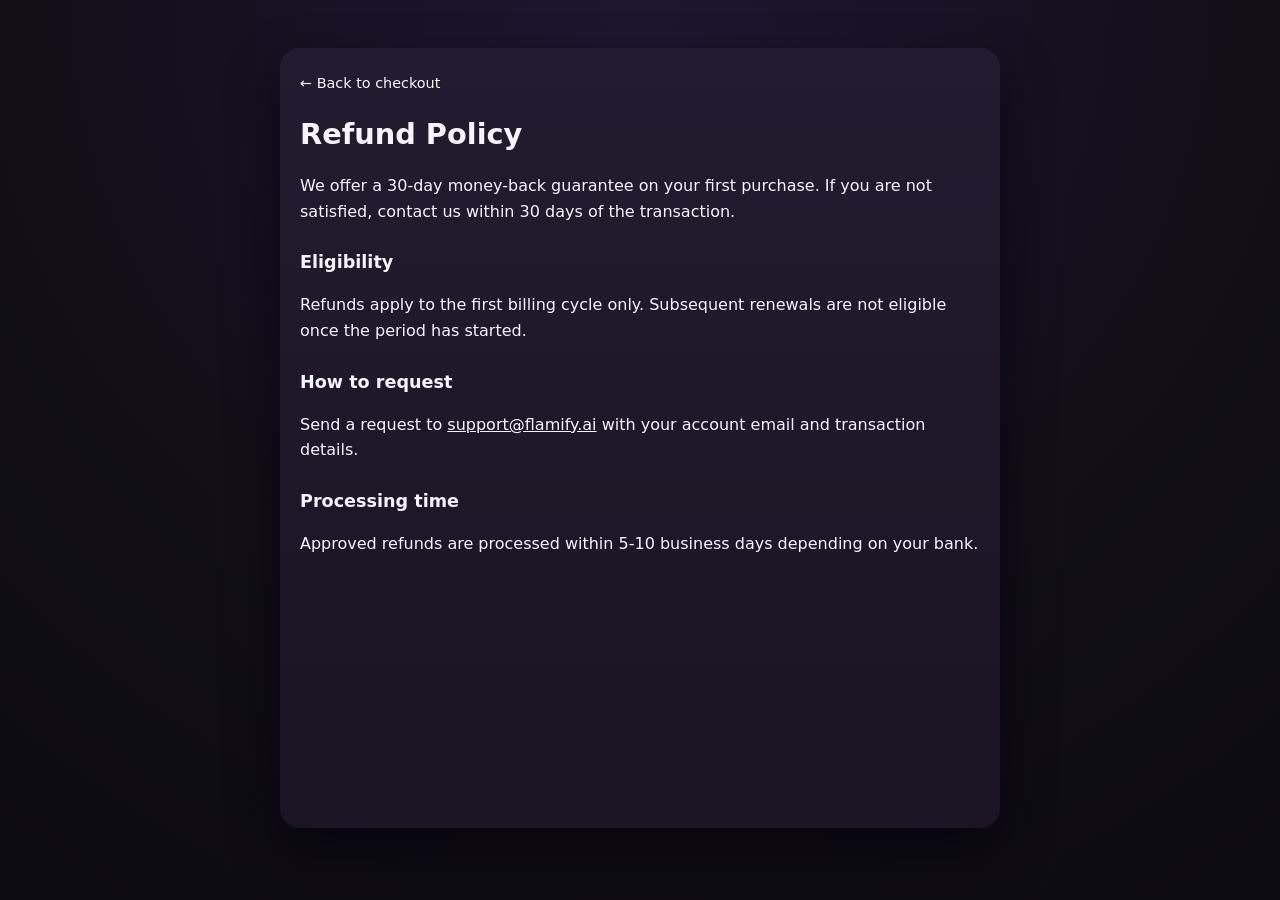
<file: refund.html>
<!doctype html>
<html lang="en">
  <head>
    <meta charset="UTF-8" />
    <meta name="viewport" content="width=device-width, initial-scale=1.0" />
    <title>Refund Policy</title>
    <link rel="stylesheet" href="styles.css" />
  </head>
  <body>
    <main class="document">
      <a class="document__back" href="index.html">← Back to checkout</a>
      <h1>Refund Policy</h1>
      <p>
        We offer a 30-day money-back guarantee on your first purchase. If you are not
        satisfied, contact us within 30 days of the transaction.
      </p>
      <h2>Eligibility</h2>
      <p>
        Refunds apply to the first billing cycle only. Subsequent renewals are not
        eligible once the period has started.
      </p>
      <h2>How to request</h2>
      <p>
        Send a request to <a href="mailto:support@flamify.ai">support@flamify.ai</a> with
        your account email and transaction details.
      </p>
      <h2>Processing time</h2>
      <p>
        Approved refunds are processed within 5-10 business days depending on your bank.
      </p>
    </main>
  </body>
</html>
</file>
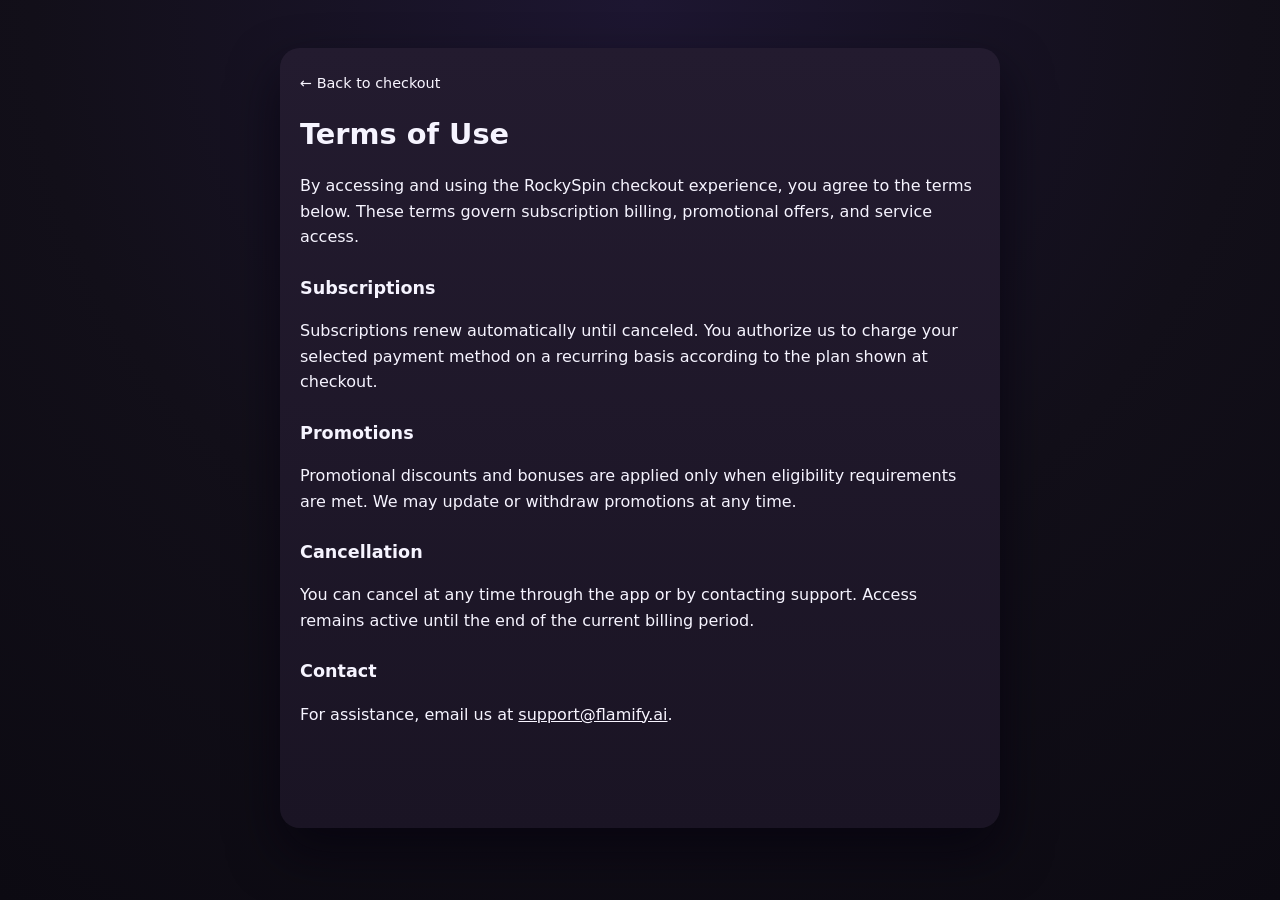
<file: terms.html>
<!doctype html>
<html lang="en">
  <head>
    <meta charset="UTF-8" />
    <meta name="viewport" content="width=device-width, initial-scale=1.0" />
    <title>Terms of Use</title>
    <link rel="stylesheet" href="styles.css" />
  </head>
  <body>
    <main class="document">
      <a class="document__back" href="index.html">← Back to checkout</a>
      <h1>Terms of Use</h1>
      <p>
        By accessing and using the RockySpin checkout experience, you agree to the terms
        below. These terms govern subscription billing, promotional offers, and service
        access.
      </p>
      <h2>Subscriptions</h2>
      <p>
        Subscriptions renew automatically until canceled. You authorize us to charge your
        selected payment method on a recurring basis according to the plan shown at
        checkout.
      </p>
      <h2>Promotions</h2>
      <p>
        Promotional discounts and bonuses are applied only when eligibility requirements
        are met. We may update or withdraw promotions at any time.
      </p>
      <h2>Cancellation</h2>
      <p>
        You can cancel at any time through the app or by contacting support. Access
        remains active until the end of the current billing period.
      </p>
      <h2>Contact</h2>
      <p>
        For assistance, email us at <a href="mailto:support@flamify.ai">support@flamify.ai</a>.
      </p>
    </main>
  </body>
</html>
</file>
<file: styles.css>
:root {
  color-scheme: dark;
  font-family: "Inter", "Segoe UI", system-ui, sans-serif;
  background-color: #120f19;
  color: #f6f4ff;
}

* {
  box-sizing: border-box;
  margin: 0;
  padding: 0;
}

body {
  min-height: 100vh;
  background: radial-gradient(circle at top, #1d1631 0%, #120f19 55%, #0c0a12 100%);
  display: flex;
  justify-content: center;
  padding: 24px 16px 48px;
}

.paywall {
  width: min(420px, 100%);
  background: linear-gradient(180deg, #231b2f 0%, #1a1424 100%);
  border-radius: 26px;
  padding: 22px 20px 34px;
  box-shadow: 0 24px 50px rgba(5, 3, 14, 0.7);
  display: flex;
  flex-direction: column;
  gap: 24px;
}

.paywall__header {
  display: flex;
  justify-content: center;
  padding-top: 10px;
}

.brand-logo {
  height: 36px;
  width: auto;
}

.hero {
  position: relative;
  border-radius: 20px;
  min-height: 180px;
  overflow: hidden;
  display: flex;
  align-items: flex-end;
}

.hero__image {
  position: absolute;
  inset: 0;
  width: 100%;
  height: 100%;
  object-fit: cover;
  object-position: center;
}

.hero__overlay {
  position: relative;
  z-index: 1;
  width: 100%;
  padding: 22px;
  background: linear-gradient(180deg, rgba(18, 12, 28, 0) 0%, rgba(18, 12, 28, 0.75) 65%);
}

.hero__overlay h1 {
  font-size: 1.8rem;
  font-weight: 700;
  line-height: 1.15;
}

.hero__subtitle {
  margin-top: 12px;
  color: #f6f0ff;
  opacity: 0.75;
  font-size: 1rem;
}

.summary {
  display: flex;
  flex-direction: column;
  gap: 14px;
  font-size: 0.95rem;
  color: rgba(255, 255, 255, 0.8);
}

.summary__row {
  display: flex;
  justify-content: space-between;
  align-items: center;
}

.summary__logo {
  height: 26px;
  width: auto;
}

.summary__price {
  color: #bfb9cc;
}

.summary__row--muted {
  font-size: 0.9rem;
  color: rgba(255, 255, 255, 0.5);
}

.summary__discount {
  color: #ff7b7b;
}

.summary__row--total {
  font-size: 1.1rem;
  font-weight: 600;
  color: #f29c62;
}

.summary__divider {
  height: 1px;
  background: rgba(255, 255, 255, 0.08);
  margin: 4px 0;
}

.summary__note {
  font-size: 0.85rem;
  color: rgba(255, 255, 255, 0.55);
}

.promo {
  text-align: center;
  font-weight: 600;
  font-size: 1rem;
  color: #f8f5ff;
  margin-top: 4px;
}

.card {
  border-radius: 20px;
  padding: 18px;
  background: rgba(255, 255, 255, 0.03);
  border: 1px solid rgba(255, 255, 255, 0.06);
  display: flex;
  flex-direction: column;
  gap: 14px;
}

.card__header {
  display: flex;
  justify-content: space-between;
  align-items: center;
  font-size: 0.95rem;
  color: rgba(255, 255, 255, 0.8);
}

.card__title {
  display: flex;
  align-items: center;
  gap: 8px;
}

.card__brands {
  display: flex;
  gap: 8px;
  font-size: 0.7rem;
  color: rgba(255, 255, 255, 0.6);
}

.field {
  display: grid;
  gap: 8px;
  font-size: 0.85rem;
  color: rgba(255, 255, 255, 0.7);
}

.field-row {
  display: grid;
  grid-template-columns: 1fr 120px;
  gap: 12px;
}

.field input,
.field select {
  width: 100%;
  padding: 13px 14px;
  border-radius: 14px;
  border: 1px solid transparent;
  background: rgba(255, 255, 255, 0.05);
  color: #fff;
  transition: border 0.2s ease, box-shadow 0.2s ease, background 0.2s ease;
}

.field input:hover,
.field select:hover {
  background: rgba(255, 255, 255, 0.08);
}

.field input::placeholder {
  color: rgba(255, 255, 255, 0.35);
}

.field input:focus,
.field select:focus {
  outline: none;
  border-color: rgba(245, 160, 30, 0.6);
  box-shadow: 0 0 0 2px rgba(245, 160, 30, 0.2);
}

.field input:disabled,
.field select:disabled {
  opacity: 0.6;
  cursor: not-allowed;
}

.card__consent {
  font-size: 0.75rem;
  color: rgba(255, 255, 255, 0.5);
  line-height: 1.4;
}

.cta {
  margin-top: 8px;
  width: 100%;
  padding: 14px 16px;
  border-radius: 999px;
  border: none;
  font-weight: 700;
  font-size: 1rem;
  color: #2a1b12;
  background: linear-gradient(180deg, #ffe45e, #f9c800);
  cursor: pointer;
  transition: transform 0.15s ease, box-shadow 0.2s ease, filter 0.2s ease;
}

.cta:hover {
  filter: brightness(1.05);
  box-shadow: 0 12px 20px rgba(255, 201, 0, 0.25);
}

.cta:active {
  transform: scale(0.98);
}

.cta:focus-visible {
  outline: 2px solid #ffe45e;
  outline-offset: 2px;
}

.cta:disabled {
  opacity: 0.6;
  cursor: not-allowed;
  box-shadow: none;
}

.brand-footer {
  display: flex;
  justify-content: center;
  gap: 6px;
  font-size: 0.85rem;
  color: rgba(255, 255, 255, 0.6);
  margin-top: 4px;
}

.brand-footer strong {
  color: #9d7bff;
}

.security {
  text-align: center;
  display: flex;
  flex-direction: column;
  gap: 12px;
}

.security__title {
  font-size: 1rem;
  font-weight: 600;
}

._paymentMethods_1f2ps_30 {
  display: flex;
  justify-content: center;
  gap: 10px;
  flex-wrap: wrap;
}

._paymentMethods_1f2ps_30 svg {
  height: 32px;
  width: auto;
}

.security__note {
  font-size: 0.8rem;
  color: rgba(255, 255, 255, 0.55);
}

.legal {
  font-size: 0.75rem;
  color: rgba(255, 255, 255, 0.55);
  display: flex;
  flex-direction: column;
  gap: 8px;
  line-height: 1.4;
}

.legal a {
  color: rgba(255, 255, 255, 0.8);
  text-decoration: underline;
}

.toast {
  position: fixed;
  left: 50%;
  bottom: 16px;
  transform: translateX(-50%);
  background: rgba(31, 24, 45, 0.95);
  padding: 10px 16px;
  border-radius: 999px;
  font-size: 0.85rem;
  color: rgba(255, 255, 255, 0.85);
  min-height: 20px;
  pointer-events: none;
  opacity: 0;
  transition: opacity 0.2s ease;
}

.toast--visible {
  opacity: 1;
}

.document {
  width: min(720px, 100%);
  margin: 24px auto;
  padding: 24px 20px 40px;
  background: linear-gradient(180deg, #231b2f 0%, #1a1424 100%);
  border-radius: 20px;
  box-shadow: 0 24px 50px rgba(5, 3, 14, 0.7);
  display: flex;
  flex-direction: column;
  gap: 16px;
  line-height: 1.6;
}

.document h1 {
  font-size: 1.8rem;
}

.document h2 {
  font-size: 1.1rem;
  margin-top: 8px;
}

.document a {
  color: #f8f5ff;
}

.document__back {
  font-size: 0.9rem;
  text-decoration: none;
  color: rgba(255, 255, 255, 0.7);
}

.document__back:hover {
  color: #fff;
}

@media (max-width: 360px) {
  .hero {
    min-height: 160px;
  }

  .hero__overlay {
    padding: 18px;
  }

  .field-row {
    grid-template-columns: 1fr;
  }
}
</file>
